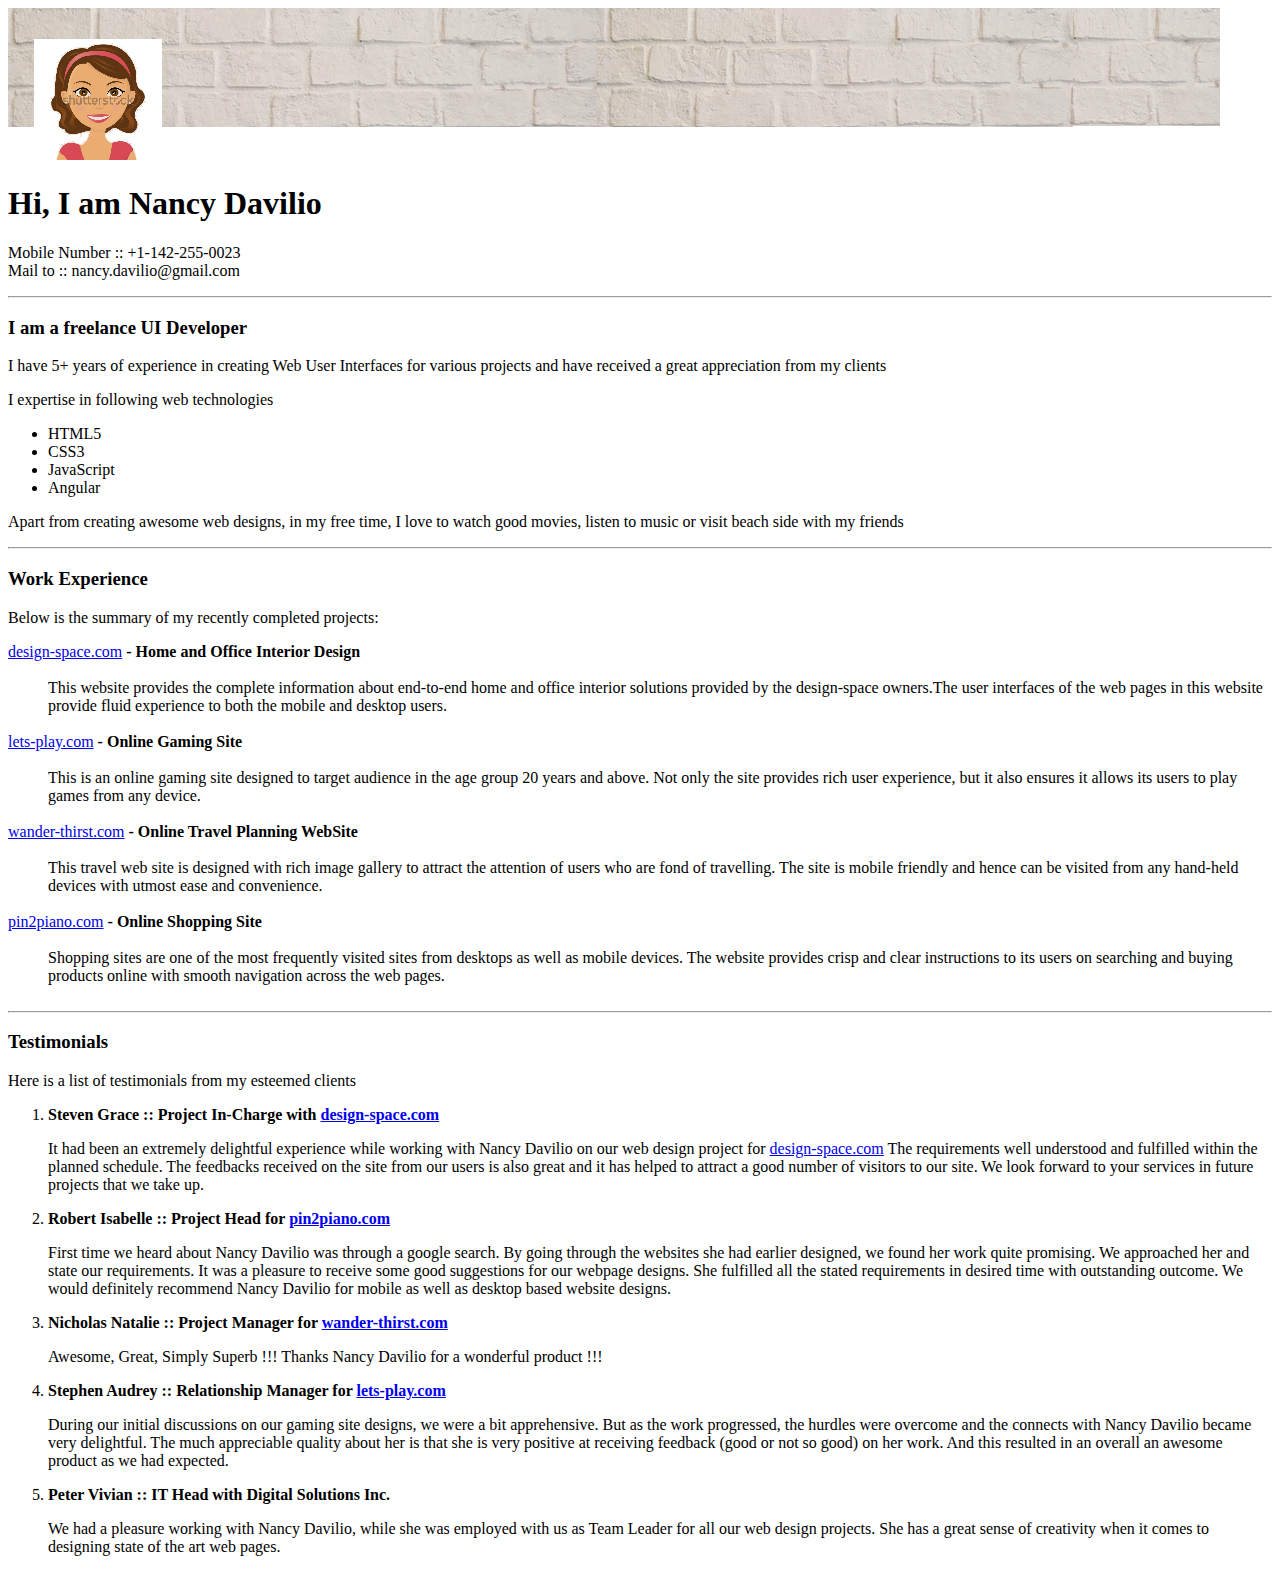
<file: HTML & CSS/Sprint 1/challenge-master-mc1-my-profile-page/mc1-my-profile-page/index.html>
<!-- Write code here -->
<!DOCTYPE html>
<html lang="en">

<head>
    <meta charset="UTF-8">
    <meta name="viewport" content="width=device-width, initial-scale=1.0">
    <title>Profile Page</title>
</head>

<body>
    <header>
        <img src="./images/banner.png" alt="profile">
        <h1>Hi, I am Nancy Davilio</h1>
        <p>Mobile Number :: +1-142-255-0023<br>Mail to :: nancy.davilio@gmail.com</p>
        <hr>
    </header>
    <main>
        <!--About Me-->
        <section>
            <h3>I am a freelance UI Developer</h3>
            <p>I have 5+ years of experience in creating Web User Interfaces for various projects and have received a
                great
                appreciation from my clients
            </p>
            <p>I expertise in following web technologies</p>
            <ul>
                <li>HTML5</li>
                <li>CSS3</li>
                <li>JavaScript</li>
                <li>Angular</li>
            </ul>
            <p>Apart from creating awesome web designs, in my free time, I love to watch good movies, listen to music or
                visit beach side with my friends
            </p>
            <hr>
        </section>
        <!--My Work Experience-->
        <section>
            <h3>Work Experience</h3>
            <p>Below is the summary of my recently completed projects:</p>
            <dl>
                <dt><a href="http://design-space.com">design-space.com</a><strong> - Home and Office Interior
                        Design</strong></dt><br>
                <dd>This website provides the complete information about end-to-end home and office interior solutions
                    provided by the design-space owners.The user interfaces of the web pages in this website provide
                    fluid experience to both the mobile and desktop users.
                </dd><br>
                <dt><a href="https://lets-play.com">lets-play.com</a><strong> - Online Gaming Site</strong></dt><br>
                <dd>This is an online gaming site designed to target audience in the age group 20 years and above. Not
                    only the site provides rich user experience, but it also ensures it allows its users to play games
                    from any device.
                </dd><br>
                <dt><a href="http://wander-thirst.com">wander-thirst.com</a><strong> - Online Travel Planning
                        WebSite</strong></dt><br>
                <dd>This travel web site is designed with rich image gallery to attract the attention of users who are
                    fond of travelling. The site is mobile friendly and hence can be visited from any hand-held devices
                    with utmost ease and convenience.
                </dd><br>
                <dt><a href="https://pin2piano.com">pin2piano.com</a><strong> - Online Shopping Site</strong></dt><br>
                <dd>Shopping sites are one of the most frequently visited sites from desktops as well as mobile devices.
                    The website provides crisp and clear instructions to its users on searching and buying products
                    online with smooth navigation across the web pages.
                </dd><br>
                <hr>
            </dl>
        </section>
        <!-- Testimonial section -->
        <section>
            <h3>Testimonials</h3>
            <p>Here is a list of testimonials from my esteemed clients</p>
            <ol>
                <li><strong>Steven Grace :: Project In-Charge with <a
                            href="http://design-space.com">design-space.com</a></strong></li>
                <p>It had been an extremely delightful experience while working with Nancy Davilio on our web design
                    project for <a href="http://design-space.com">design-space.com</a> The requirements well understood
                    and fulfilled within the planned
                    schedule. The feedbacks received on the site from our users is also great and it has helped to
                    attract a good number of visitors to our site. We look forward to your services in future projects
                    that we take up.
                </p>
                <li><strong>Robert Isabelle :: Project Head for <a
                            href="http://pin2piano.com">pin2piano.com</a></strong></li>
                <p>First time we heard about Nancy Davilio was through a google search. By going through the websites
                    she had earlier designed, we found her work quite promising. We approached her and state our
                    requirements. It was a pleasure to receive some good suggestions for our webpage designs. She
                    fulfilled all the stated requirements in desired time with outstanding outcome. We would definitely
                    recommend Nancy Davilio for mobile as well as desktop based website designs.
                </p>
                <li><strong>Nicholas Natalie :: Project Manager for <a
                            href="http://wander-thirst.com">wander-thirst.com</strong></a>
                </li>
                <p>Awesome, Great, Simply Superb !!! Thanks Nancy Davilio for a wonderful product !!!
                </p>
                <li><strong>Stephen Audrey :: Relationship Manager for <a
                            href="http://lets-play.com">lets-play.com</a></strong></li>
                <p>During our initial discussions on our gaming site designs, we were a bit apprehensive. But as the
                    work progressed, the hurdles were overcome and the connects with Nancy Davilio became very
                    delightful. The much appreciable quality about her is that she is very positive at receiving
                    feedback (good or not so good) on her work. And this resulted in an overall an awesome product as we
                    had expected.
                </p>
                <li><strong>Peter Vivian :: IT Head with Digital Solutions Inc.</strong></li>
                <p>We had a pleasure working with Nancy Davilio, while she was employed with us as Team Leader for all
                    our web design projects. She has a great sense of creativity when it comes to designing state of the
                    art web pages.
                </p>
            </ol>
        </section>
    </main>
</body>

</html>
</file>
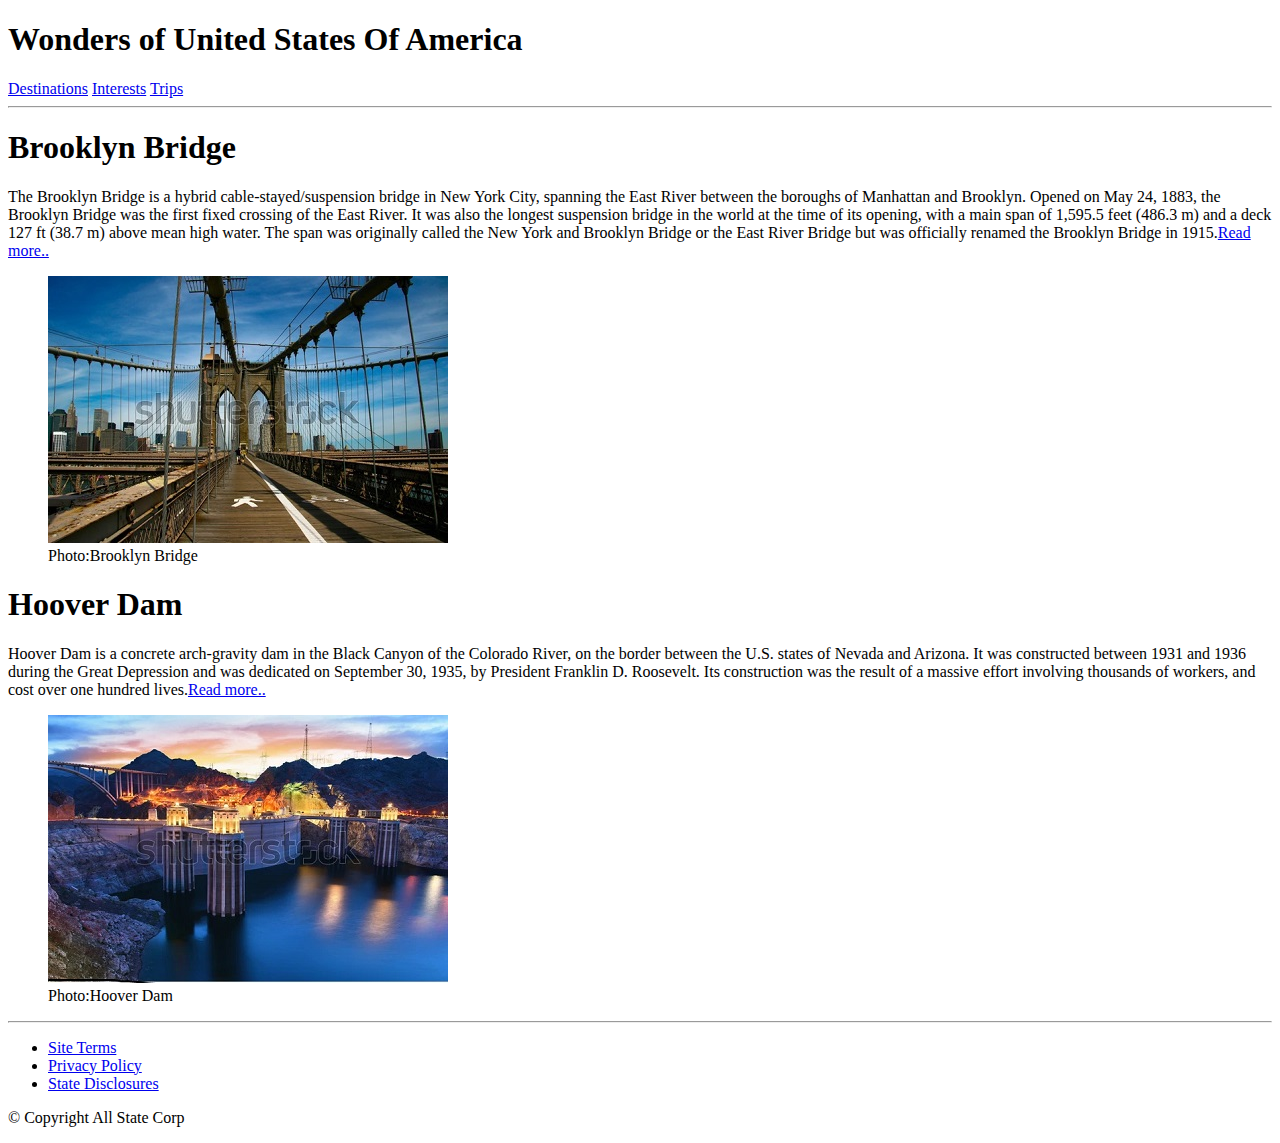
<file: HTML & CSS/Sprint 1/challenge-master-mc2-wonders-of-united-states-of-america/mc2-wonders-of-united-states-of-america/index.html>
<!--Write solution code here -->
<!DOCTYPE html>
<html lang="en">

<head>
    <meta charset="UTF-8">
    <meta name="viewport" content="width=device-width, initial-scale=1.0">
    <title>Document</title>
</head>

<body>
    <header>
        <h1>Wonders of United States Of America</h1>
        <nav>
            <a href="https://freedomdestinations.co.uk/blog/natural-wonders-of-the-usa">Destinations</a>
            <a href="https://freedomdestinations.co.uk/blog/natural-wonders-of-the-usa">Interests</a>
            <a href="https://freedomdestinations.co.uk/blog/natural-wonders-of-the-usa">Trips</a>
            <hr>
        </nav>
    </header>
    <main>
        <article>
            <section>
                <h1>Brooklyn Bridge</h1>
                <p>The Brooklyn Bridge is a hybrid cable-stayed/suspension bridge in New York City, spanning the East
                    River between the boroughs of Manhattan and Brooklyn. Opened on May 24, 1883, the Brooklyn Bridge
                    was the first fixed crossing of the East River. It was also the longest suspension bridge in the
                    world at the time of its opening, with a main span of 1,595.5 feet (486.3 m) and a deck 127 ft (38.7
                    m) above mean high water. The span was originally called the New York and Brooklyn Bridge or the
                    East River Bridge but was officially renamed the Brooklyn Bridge in 1915.<a href="https://en.wikipedia.org/wiki/Brooklyn_Bridge
                    ">Read more..</a>
                </p>
                <figure>
                    <img src="./images/brooklyn-bridge.jpg" alt="Brooklyn Bridge">
                    <figcaption>Photo:Brooklyn Bridge</figcaption>
                </figure>
            </section>
            <section>
                <h1>Hoover Dam</h1>
                <p>Hoover Dam is a concrete arch-gravity dam in the Black Canyon of the Colorado River, on the
                    border
                    between the U.S. states of Nevada and Arizona. It was constructed between 1931 and 1936 during
                    the
                    Great Depression and was dedicated on September 30, 1935, by President Franklin D. Roosevelt.
                    Its
                    construction was the result of a massive effort involving thousands of workers, and cost over
                    one
                    hundred lives.<a href="https://en.wikipedia.org/wiki/Hoover_Dam">Read more..</a>
                </p>
                <figure>
                    <img src="./images/hoover-dam.jpg" alt="Hoover Dam">
                    <figcaption>Photo:Hoover Dam</figcaption>
                </figure>
            </section>
        </article>
        <hr>
    </main>
    <footer>
        <section>
            <ul>
                <li><a href="#">Site Terms</a></li>
                <li><a href="#">Privacy Policy</a></li>
                <li><a href="#">State Disclosures</a></li>
            </ul>
            <p>&copy; Copyright All State Corp</p>
        </section>
    </footer>
</body>

</html>
</file>
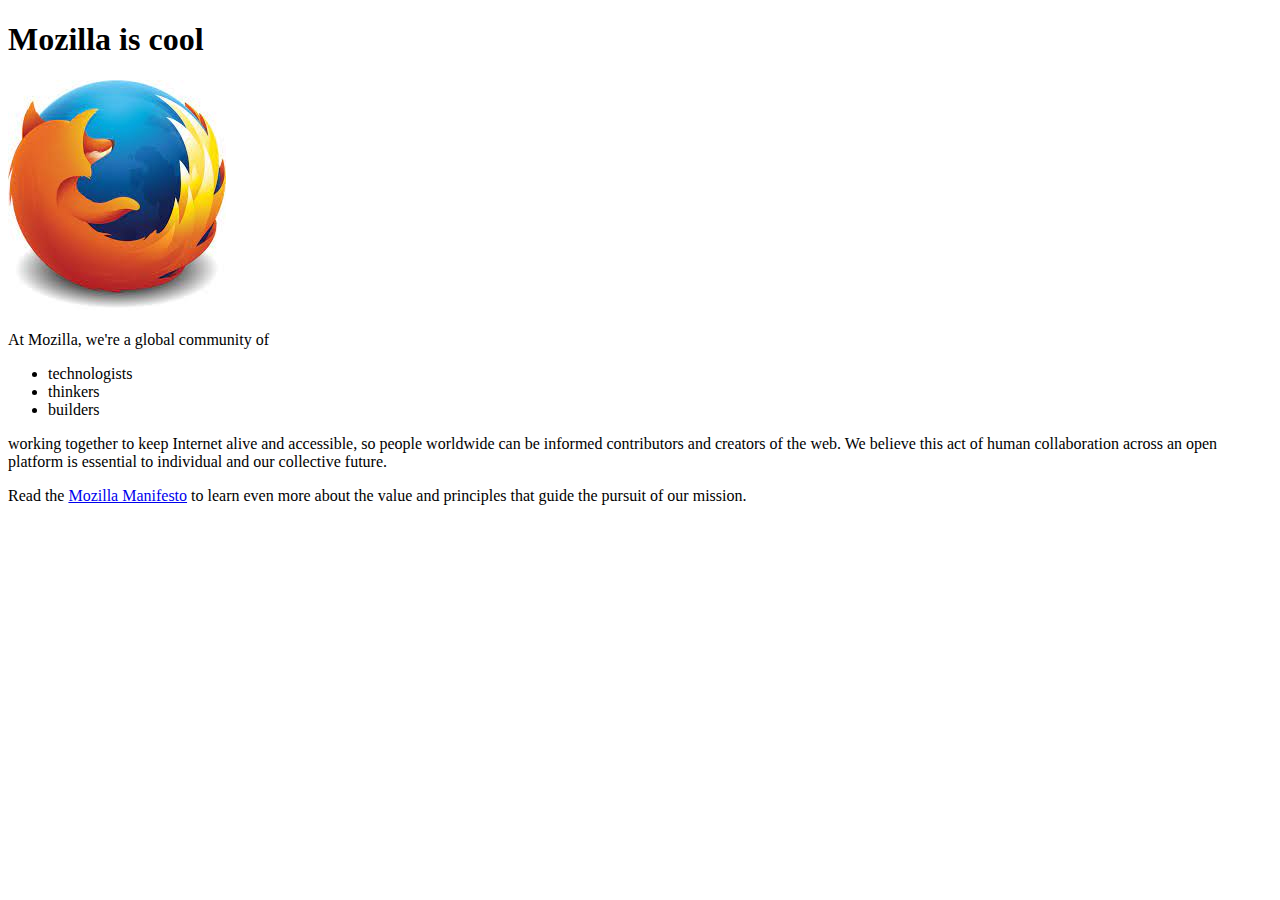
<file: HTML & CSS/Sprint 1/practice-exercises-master-pc1-first-web-page/pc1-first-web-page/index.html>
<!-- Write code here-->
<!DOCTYPE html>
<html lang="en">

<head>
    <meta charset="UTF-8">
    <meta name="viewport" content="width=device-width, initial-scale=1.0">
    <title>Mozilla</title>
</head>

<body>
    <header>
        <h1>Mozilla is cool</h1>
        <img src="./images/firefox-icon.jpeg" alt="Mozilla">
    </header>
    <main>
        <p>At Mozilla, we're a global community of </p>
        <ul>
            <li>technologists</li>
            <li>thinkers</li>
            <li>builders</li>
        </ul>
        <p>working together to keep Internet alive and accessible, so people worldwide can be informed contributors and
            creators of the web. We believe this act of human collaboration across an open platform is essential to
            individual and our collective future.</p>
        <p>Read the <a href="https://www.mozilla.org/en-US/about/manifesto/">Mozilla Manifesto</a> to learn even more
            about the value and principles that guide the pursuit of our mission.</p>
    </main>
</body>

</html>
</file>
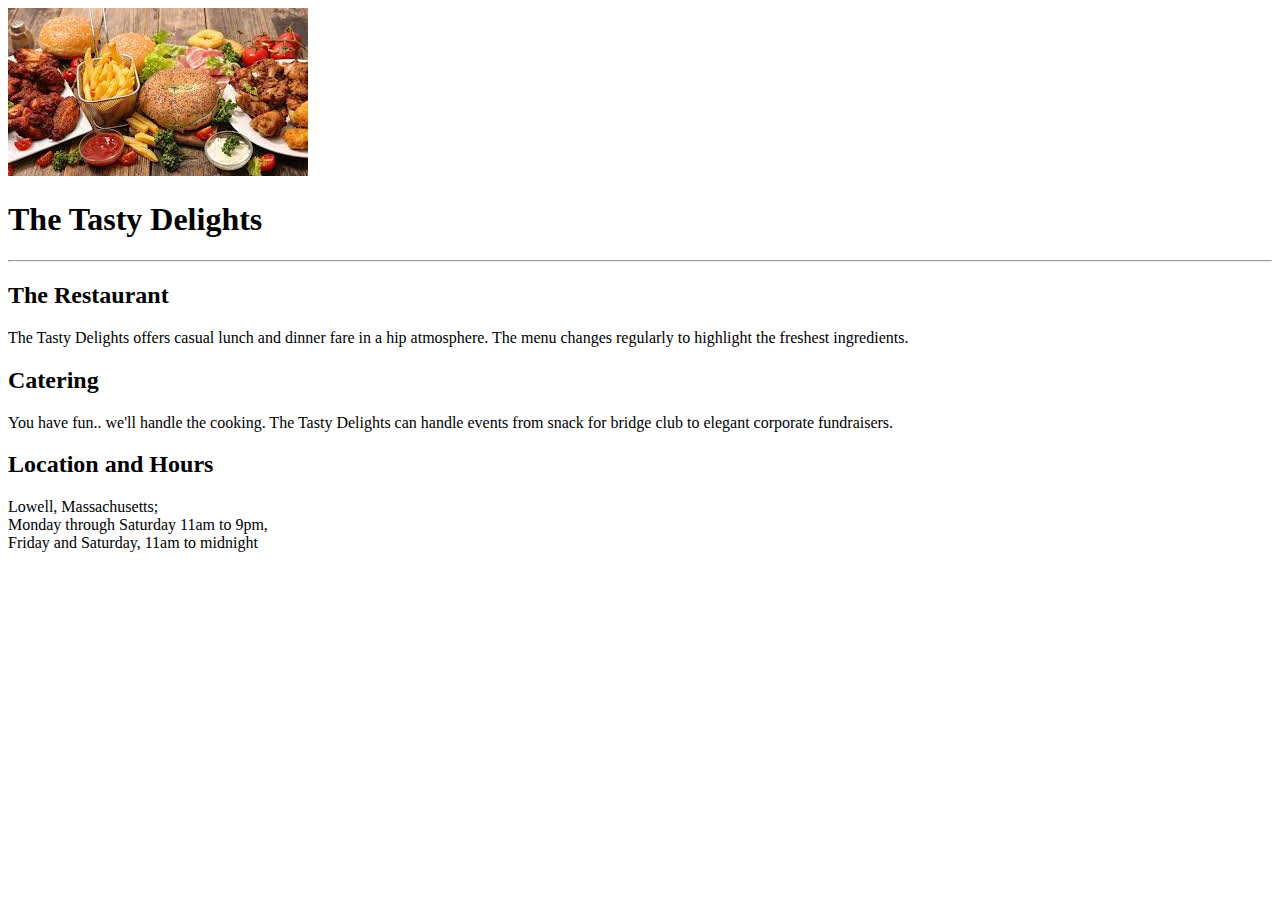
<file: HTML & CSS/Sprint 1/practice-exercises-master-pc2-tasty-delights/pc2-tasty-delights/index.html>
<!-- Write code here -->
<!DOCTYPE html>
<html lang="en">

<head>
    <meta charset="UTF-8">
    <meta name="viewport" content="width=device-width, initial-scale=1.0">
    <title>The Tasty Delights</title>
</head>

<body>
    <header>
        <img src="./images/food-items.jpeg" alt="The Tasty Delights">
        <h1>The Tasty Delights</h1>
        <hr>
    </header>
    <main>
        <section>
            <article>
                <h2>The Restaurant</h2>
                <p>The Tasty Delights offers casual lunch and dinner fare in a hip atmosphere. The menu changes
                    regularly to
                    highlight the freshest ingredients.</p>
            </article>
            <article>
                <h2>Catering</h2>
                <p>You have fun.. we'll handle the cooking. The Tasty Delights can handle events from snack for bridge
                    club
                    to
                    elegant corporate fundraisers.</p>
            </article>
            <article>
                <h2>Location and Hours</h2>
                <p>Lowell, Massachusetts;<br> Monday through Saturday 11am to 9pm,<br> Friday and Saturday, 11am to
                    midnight
                </p>
            </article>
        </section>
    </main>
</body>

</html>
</file>
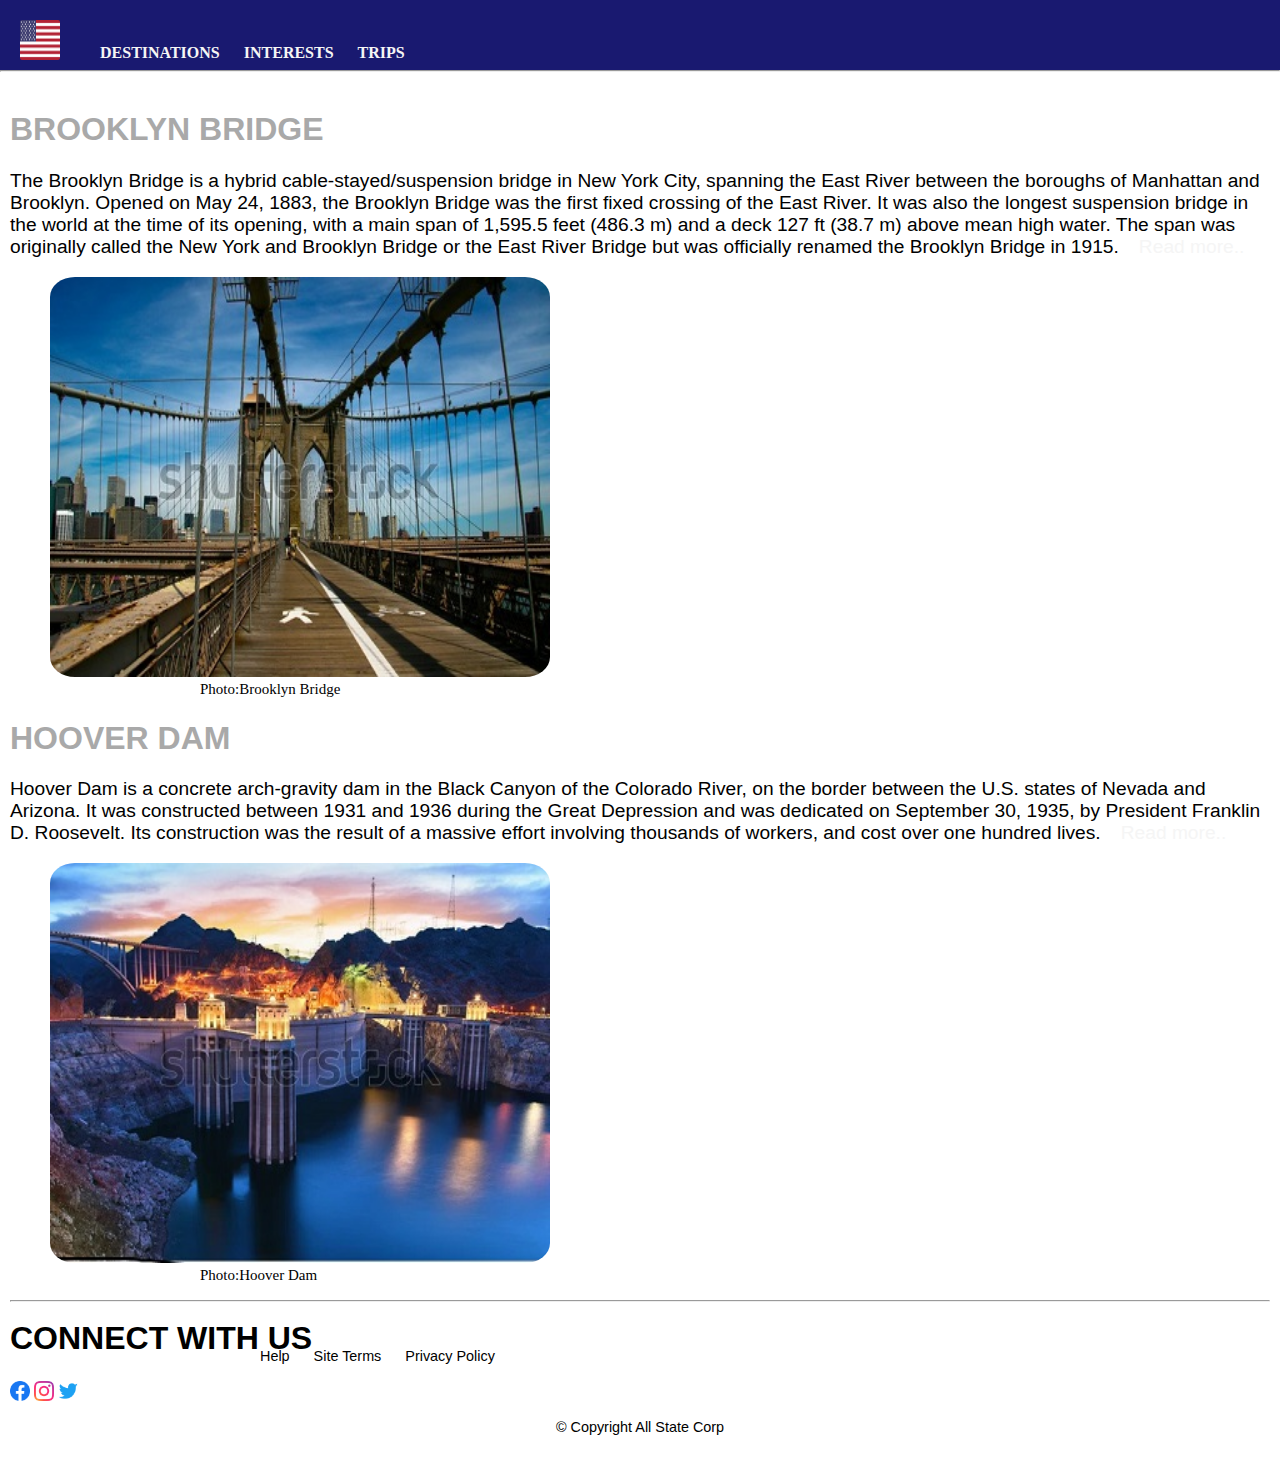
<file: HTML & CSS/Sprint 2/practice-exercises-master-pc2-wonders-of-usa/pc2-wonders-of-usa/index.html>
<!-- Write HTML code here -->
<!--Write solution code here -->
<!DOCTYPE html>
<html lang="en">

<head>
    <meta charset="UTF-8">
    <meta name="viewport" content="width=device-width, initial-scale=1.0">
    <link rel="stylesheet" href="css/style.css">
    <title>Wonders of United States Of America</title>
</head>

<body>
    <header>
        <img id="flag" src="./images/america-flag.png" alt="America">
        <nav>
            <a href="https://freedomdestinations.co.uk/blog/natural-wonders-of-the-usa" class="link1">Destinations</a>
            <a href="https://freedomdestinations.co.uk/blog/natural-wonders-of-the-usa">Interests</a>
            <a href="https://freedomdestinations.co.uk/blog/natural-wonders-of-the-usa">Trips</a>
            <hr>
        </nav>
    </header>
    <main>
        <article>
            <section>
                <h1 class="title">Brooklyn Bridge</h1>
                <p class="para">The Brooklyn Bridge is a hybrid cable-stayed/suspension bridge in New York City,
                    spanning the East
                    River between the boroughs of Manhattan and Brooklyn. Opened on May 24, 1883, the Brooklyn Bridge
                    was the first fixed crossing of the East River. It was also the longest suspension bridge in the
                    world at the time of its opening, with a main span of 1,595.5 feet (486.3 m) and a deck 127 ft (38.7
                    m) above mean high water. The span was originally called the New York and Brooklyn Bridge or the
                    East River Bridge but was officially renamed the Brooklyn Bridge in 1915.<a href="#">Read more..</a>
                </p>
                <figure>
                    <img class="image" src="./images/brooklyn-bridge.jpg" alt="Brooklyn Bridge">
                    <figcaption class="imageCap">Photo:Brooklyn Bridge</figcaption>
                </figure>
            </section>
            <section>
                <h1 class="title">Hoover Dam</h1>
                <p class="para">Hoover Dam is a concrete arch-gravity dam in the Black Canyon of the Colorado River, on
                    the
                    border
                    between the U.S. states of Nevada and Arizona. It was constructed between 1931 and 1936 during
                    the
                    Great Depression and was dedicated on September 30, 1935, by President Franklin D. Roosevelt.
                    Its
                    construction was the result of a massive effort involving thousands of workers, and cost over
                    one
                    hundred lives.<a href="#">Read more..</a>
                </p>
                <figure>
                    <img class="image" src="./images/hoover-dam.jpg" alt="Hoover Dam">
                    <figcaption class="imageCap">Photo:Hoover Dam</figcaption>
                </figure>
            </section>
        </article>
        <hr>
    </main>
    <footer>
        <section>
            <h1 class="connect">Connect with us</h1>
            <ul>
                <li><a class="footerlink" href="#">Help</a></li>
                <li><a class="footerlink" href="#">Site Terms</a></li>
                <li><a class="footerlink" href="#">Privacy Policy</a></li>
            </ul>
            <div class="connectLogo">
                <img src="images/facebook.png" alt="Facebook">
                <img src="images/instagram.png" alt="Instagram">
                <img src="images/twitter.png" alt="twitter">
            </div>
            <p class="fottertext">&copy; Copyright All State Corp</p>
        </section>
    </footer>
</body>

</html>
</file>
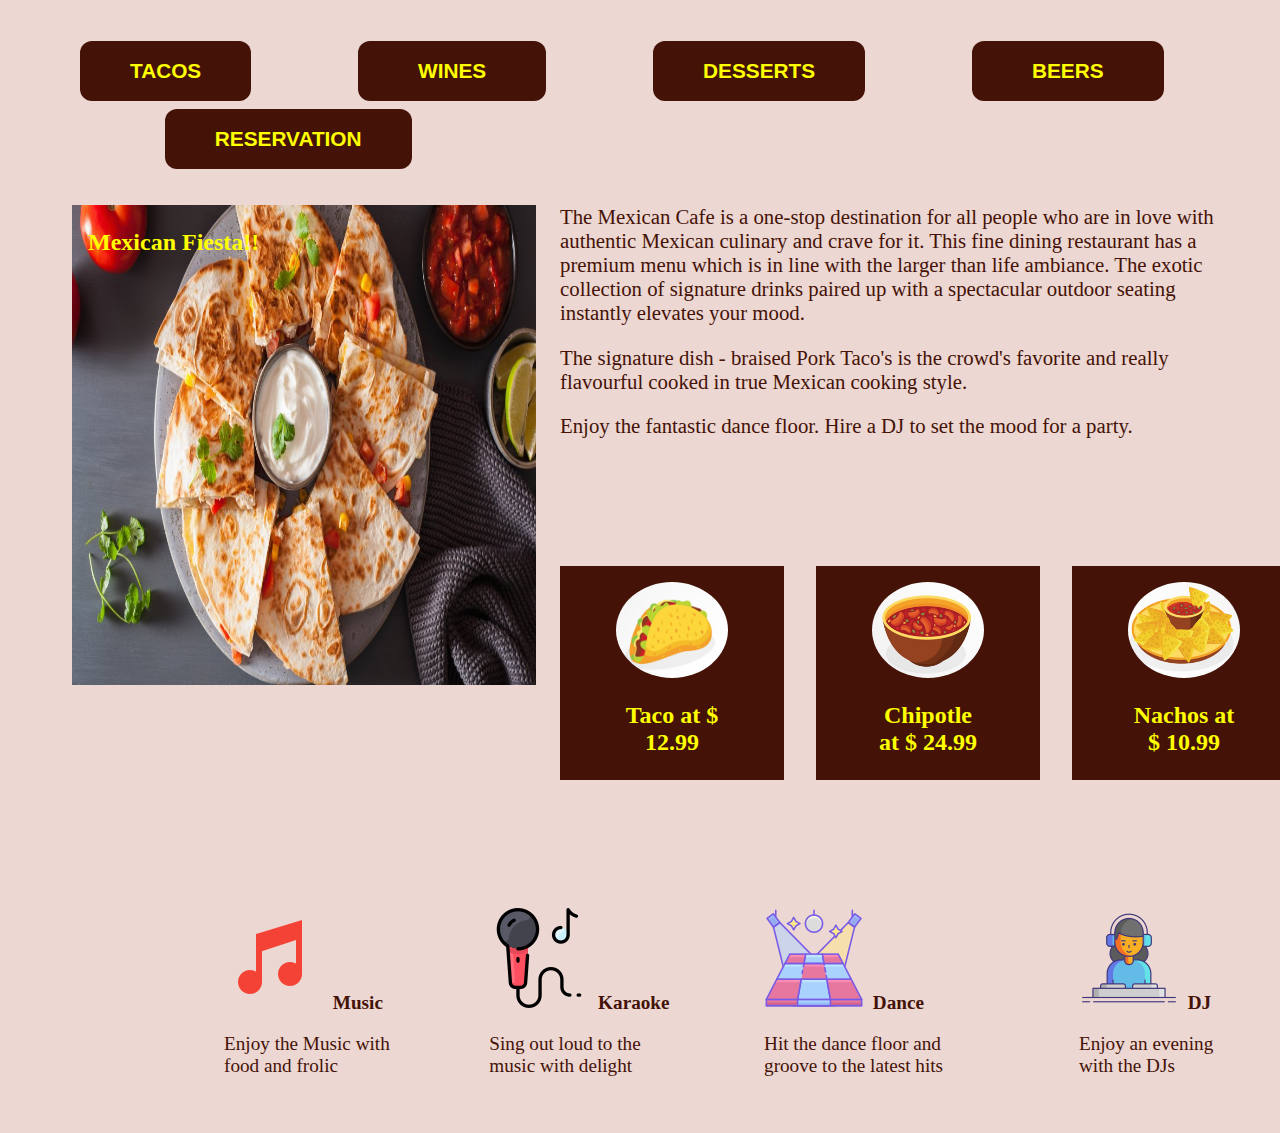
<file: HTML & CSS/Sprint 3/challenge-master/mc1-mexican-cafe/index.html>
<!-- Write HTML code here -->
<!DOCTYPE html>
<html lang="en">

<head>
    <meta charset="UTF-8">
    <meta name="viewport" content="width=device-width, initial-scale=1.0">
    <link rel="stylesheet" href="css/style.css">
    <title>Mexican Cafe</title>
</head>

<body>
    <header>
        <button class="btn0"><a href="#">Tacos</a></button>
        <button class="btn1"><a href="#">Wines</a></button>
        <button class="btn2"><a href="#">Desserts</a></button>
        <button class="btn3"><a href="#">Beers</a></button>
        <button class="btn4"><a href="#">Reservation</a></button>
    </header>
    <main>
        <section>
            <article class="artical1">
                <p id="title">Mexican Fiesta!!</p>
                <img id="taco" src="assests/taco.jpg" alt="taco">
                <article class="artical_p">
                    <p>The Mexican Cafe is a one-stop destination for all people who are in love with authentic Mexican
                        culinary and crave for it. This fine dining restaurant has a premium menu which is in line with
                        the
                        larger than life ambiance. The exotic collection of signature drinks paired up with a
                        spectacular
                        outdoor seating instantly elevates your mood.
                    </p>
                    <p>The signature dish - braised Pork Taco's is the crowd's favorite and really flavourful cooked in
                        true
                        Mexican cooking style.
                    </p>
                    <p>Enjoy the fantastic dance floor. Hire a DJ to set the mood for a party.
                    </p>
                </article>
                <article class="icon">
                    <div class="icon1">
                        <img id="taco-icon" src="assests/taco1-icon.PNG" alt="taco">
                        <p id="taco-p">Taco at $ 12.99</p>
                    </div>
                    <div class="icon2">
                        <img id="chipotle-icon" src="assests/chipotle1-icon.jpg" alt="chipotle">
                        <p id="chipotle-p">Chipotle at $ 24.99</p>
                    </div>
                    <div class="icon3">
                        <img id="nachos-icon" src="assests/nachos1-icon.PNG" alt="nachos">
                        <p id="nachos-p">Nachos at $ 10.99</p>
                    </div>
                </article>
            </article>
        </section>
    </main>
    <footer>
        <div class="music">
            <img class="img" src="assests/icons8-musical-notes-96.png" alt="music">
            <p class="music-t">Music</p>
            <p class="music-p">Enjoy the Music with food and frolic
            </p>
        </div>
        <div class="karaoke">
            <img class="img" src="assests/icons8-karaoke-100.png" alt="karaoke">
            <p class="music-t">Karaoke</p>
            <p class="music-p">Sing out loud to the music with delight
            </p>
        </div>
        <div class="dance">
            <img class="img" src="assests/icons8-dance-floor-100.png" alt="dance">
            <p class="music-t">Dance</p>
            <p class="music-p">Hit the dance floor and groove to the latest hits
            </p>
        </div>
        <div class="dj">
            <img class="img" src="assests/icons8-dj-100.png" alt="dj">
            <p class="music-t">DJ</p>
            <p class="music-p">Enjoy an evening with the DJs
            </p>
        </div>
    </footer>
</body>

</html>
</file>
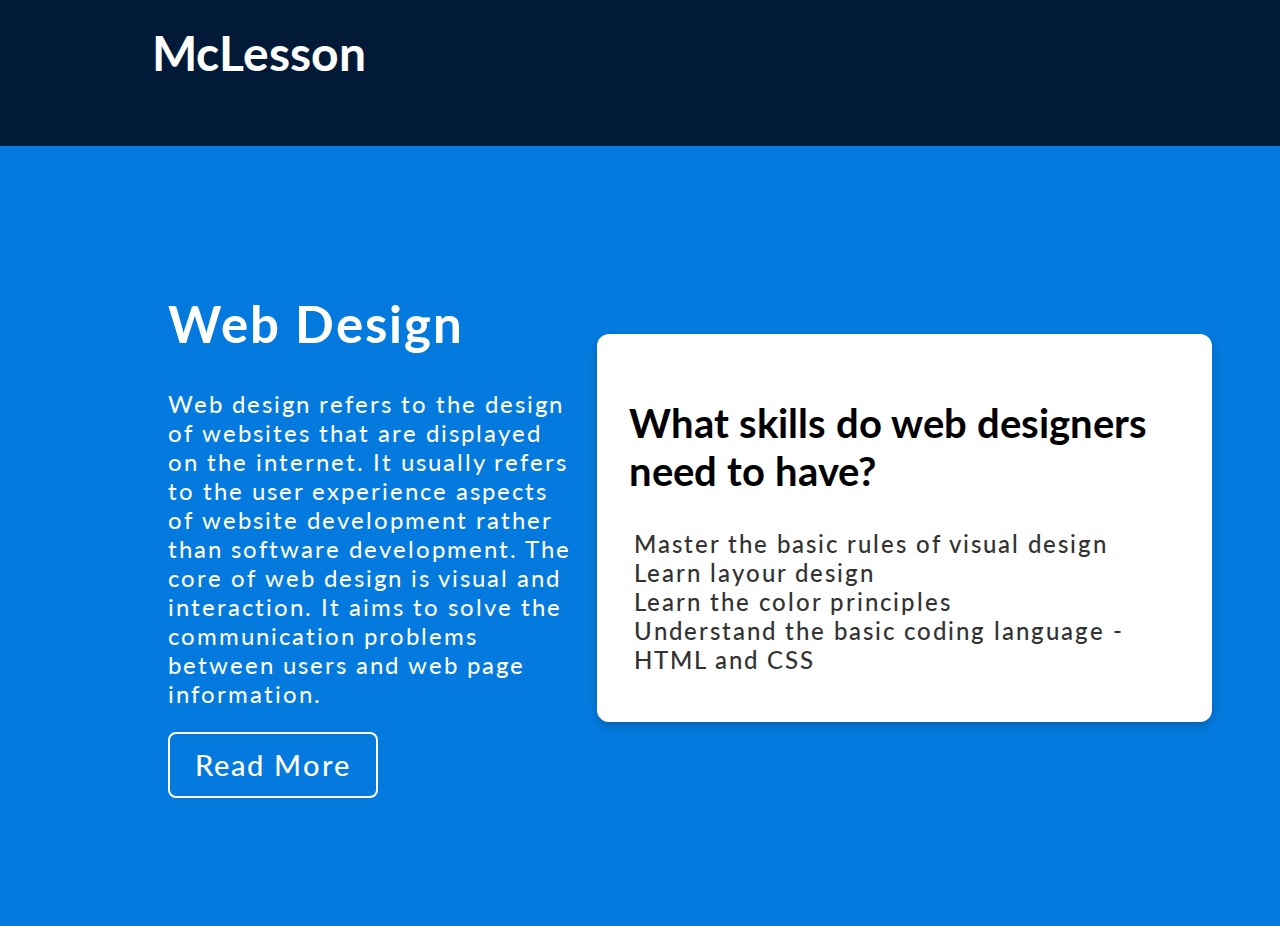
<file: HTML & CSS/Sprint 4/practice-exercises-master/pc1-mclesson/index.html>
<!DOCTYPE html>
<html lang="en">

<head>
    <meta charset="UTF-8">
    <meta http-equiv="X-UA-Compatible" content="IE=edge">
    <meta name="viewport" content="width=device-width, initial-scale=1.0">
    <link rel="stylesheet" href="https://fonts.googleapis.com/css2?family=Lato:ital,wght@0,100;1,300&display=swap​">
    <link rel="stylesheet" href="css/style.css">
</head>

<body>
    <!-- Navbar -->
    <div class="header">
        <div id="header">
            <h1>McLesson</h1>
            <nav>
                <ul>
                    <li class="nav_item"><a class="nav_link" href="#">Home</a></li>
                    <li class="nav_item"><a class="nav_link" href="#">Features</a></li>
                    <li class="nav_item"><a class="nav_link" href="#">Docs</a></li>
                </ul>
            </nav>
        </div>
    </div>
    <!-- Hero Unit -->
    <section>
        <div id="main">
            <div class="main">
                <h1>Web Design</h1>
                <p>Web design refers to the design of websites that are displayed on the internet.
                    It usually refers to the user experience aspects of website development rather
                    than software development. The core of web design is visual and interaction.
                    It aims to solve the communication problems between users and web page information.</p>
                <a href="Features.html">Read More</a>
            </div>
            <div class="main-aside">
                <h2>What skills do web designers need to have? </h2>
                <ul>
                    <li>Master the basic rules of visual design</li>
                    <li>Learn layour design</li>
                    <li>Learn the color principles</li>
                    <li>Understand the basic coding language - HTML and CSS</li>
                </ul>
            </div>
        </div>
    </section>
</body>

</html>
</file>
<file: HTML & CSS/Sprint 2/practice-exercises-master-pc2-wonders-of-usa/pc2-wonders-of-usa/css/style.css>
/* Write CSS code here */
header{
    background-color: midnightblue;
    font-weight: bold;
    text-transform: uppercase;
}
#flag{
    width : 40px;
    height: 40px;
    border-radius:5%;
    margin-bottom: -20px;
    margin-left: 20px;
    margin-top: 20px;
}
a{
    text-decoration: none;
    color: whitesmoke;
    display: inline-block;
    padding-left: 20px;
}
.link1{
    padding-left: 100px;
}
.title{
    text-transform: uppercase;
    color: darkgray;
    font-family: 'Segoe UI', Tahoma, Geneva, Verdana, sans-serif;
}
.connect{
    text-transform: uppercase;
    font-family: 'Segoe UI', Tahoma, Geneva, Verdana, sans-serif;
    margin-top: -.8%;
}
.para{
    font-family: 'Gill Sans', 'Gill Sans MT', Calibri, 'Trebuchet MS', sans-serif;
    font-size: 1.2rem;
}
.image{
    width: 500px;
    height: 400px;
    border-radius:5%;
}
.imageCap{
    font-size: 15px;
    margin-left: 150px;
}
main{
    padding: 10px 10px;
}
.footerlink{
    color: black;
    text-decoration: none;
}
img{
    width: 20px;
    height: 20px;
    display: inline-block;
}
li{
    display: inline-block;
    font-family: sans-serif;
    font-size: .9rem;
}
ul{
    padding-left: 230px;
    margin-top: -2.5%;
}
.fottertext{
    font-family: sans-serif;
    font-size: .9rem;
    columns: #171717;
    text-align: center;
    margin-bottom: 1%;
}
footer{
    padding: 10px 10px;
}
body{
    margin: 0;
}
</file>
<file: HTML & CSS/Sprint 3/challenge-master/mc1-mexican-cafe/css/style.css>
/* Write CSS code here */
body{
    background-color: #ecd7d2;
    margin-left: 4rem;
    margin-top: 2.3rem;
    margin-bottom: 2.3rem;
    margin-right: 3rem;
    color: #451207;

}
button{
    background-color: #451207;
    border: none;
    padding-top: 18px;
    padding-bottom: 18px;
    text-align: center;
    text-transform: uppercase;
    display: inline-block;
    font-size: 1.3rem;
    margin: 4px 2px;
    cursor: pointer;
}
.btn0{
    margin-left: 1rem;
    border-radius: 12px;
    padding-left: 50px;
    padding-right: 50px;
}
.btn1{
    margin-left: 6.3rem;
    border-radius: 12px;
    padding-left: 60px;
    padding-right: 60px;
}
.btn2{
    margin-left: 6.3rem;
    border-radius: 12px;
    padding-left: 50px;
    padding-right: 50px;
}
.btn3{
    margin-left: 6.3rem;
    border-radius: 12px;
    padding-left: 60px;
    padding-right: 60px;
}
.btn4{
    margin-left: 6.3rem;
    border-radius: 12px;
    padding-left: 50px;
    padding-right: 50px;
}
a{
    text-decoration: none;
    color: yellow;
    font-weight: bold;
}
.artical1{
    margin-top: 2rem;
    margin-left: 0.5rem ;
    position: relative;
}
#title{
    position: absolute;
    padding-left: 1rem;
    font-size: 1.5rem;
    color: yellow;
    font-weight: bold;
}
#taco{
    width: 40%;
    float: left;
    margin-right: 1.5rem;
    height: 30rem;
}
.artical_p{
    font-size: 1.3rem;
}
.icon1{
    background-color: #451207;
    padding-top: 1rem;
    padding-left: 3.5rem;
    padding-right: 3.5rem;
    text-align: center;
    margin-top: 6.7rem;
}
.icon2{
    background-color: #451207;
    padding-top: 1rem;
    padding-left: 3.5rem;
    padding-right: 3.5rem;
    text-align: center;
    margin-top: 6.7rem;
    margin-left: 2rem;
}
.icon3{
    background-color: #451207;
    padding-top: 1rem;
    padding-left: 3.5rem;
    padding-right: 3.5rem;
    text-align: center;
    margin-top: 6.7rem;
    margin-left: 2rem;
}
#taco-p{
    color: yellow;
    font-size: 1.5rem;
    font-weight: bold;
}
#chipotle-p{
    color: yellow;
    font-size: 1.5rem;
    font-weight: bold;
}
#nachos-p{
    color: yellow;
    font-size: 1.5rem;
    font-weight: bold;
}
.icon{
    display: flex;
}
#taco-icon{
    width: 7rem;
    height: 6rem;
    border-radius: 50%;
    display: block;
    margin-left: auto;
    margin-right: auto;
}
#chipotle-icon{
    width: 7rem;
    height: 6rem;
    border-radius: 50%;
    display: block;
    margin-left: auto;
    margin-right: auto;
}
#nachos-icon{
    width: 7rem;
    height: 6rem;
    border-radius: 50%;
    display: block;
    margin-left: auto;
    margin-right: auto;
}
footer{
    display: inline-flex;
    margin-top: 8rem;
    margin-left: 5rem;
}
.img{
    float: left;
}
.music-p{
    clear: left;
    font-size: 1.2rem;

}
.music-t{
    margin-left: 6.8rem;
    font-weight: bold;
    font-size: 1.2rem;
    padding-top: 4rem;
}
.music{
    margin-left: 5rem;
}
.karaoke{
    margin-left: 5rem;
}
.dance{
    margin-left: 5rem;
}
.dj{
    margin-left: 5rem;
}
</file>
<file: HTML & CSS/Sprint 4/practice-exercises-master/pc1-mclesson/css/style.css>
/* Write CSS code here */
/* latin-ext */
body {
    font-family: 'Lato';
    font-style: normal;
    font-weight: 400;
    font-display: swap;
    background-color: #047ade;
}

.header {
    background: #011a37 !important;
    margin: -1rem;
}

#header {
    display: flex;
    flex-direction: row;
    justify-content: flex-start;
    margin-left: 10rem;
    font-size: 1.5rem;
    font-weight: bold;
    color: #fff;
}

nav {
    display: flex;
    justify-content: flex-end;
    margin-top: 1.2rem;
    margin-left: 70rem;
    margin-right: 5rem;
}

.nav_item {
    display: inline-block;
    margin-left: 2rem;
}

.nav_link {
    color: #fff;
    font-size: 1.5rem;
    font-weight: normal;
    text-decoration: none;
    position: relative;
}

.nav_link::after {
    content: "";
    height: 2.5px;
    width: 100%;
    background-color: #fff;
    position: absolute;
    left: 0;
    bottom: -15px;
    opacity: 0;
    transition: all 0.5s;
    pointer-events: none;
}

.nav_link:hover::after {
    opacity: 1;
}

.main {
    color: #fff;
    letter-spacing: 2px;
    align-items: center;
    margin-left: 10rem;
}

.main>a {
    text-decoration: none;
    color: #fff;
    font-size: 1.8rem;
    padding: 14px 25px;
    text-align: center;
    display: inline-block;
    border: 2px solid #fff;
    border-radius: 8px;
    font-weight: 500;
}

.main>p {
    font-size: 1.5rem;
}

#main {
    display: grid;
    grid-template-columns: 45% 55%;
    margin-top: 8rem;
    margin-bottom: 8rem;
    align-items: center;
    grid-gap: 20px;
}

.main-aside {
    background-color: #fff;
    box-shadow: 0 4px 8px 0 rgba(0, 0, 0, 0.2);
    border-radius: 12px;
    justify-content: center;
    padding: 2rem;
    margin-right: 5rem;
}

.main-aside>ul>li {
    list-style-type: none;
    margin-left: -2.2rem;
    font-size: 1.5rem;
    font-weight: 500;
    letter-spacing: 2px;
    color: #333;
}

.main-aside>h2 {
    font-size: 2.5rem;
    font-weight: bolder;
}

.main>h1 {
    font-size: 3.2rem;
    font-weight: bolder;
}

@media screen and (max-width: 480px) {
    #main {
        display: grid;
        grid-template-columns: 100%;
        align-items: center;
        grid-gap: 20px;
        margin-top: 8rem;
        margin-bottom: 8rem;
    }
    #header>h1{
        margin-right: -73rem;
        margin-top: 2.4rem;
        margin-left: -7.5rem;
        font-size: 2rem;
        font-weight: bold;
    }
    .nav_link{
        font-size: 1rem;
        width: auto;
    }
    .nav_item{
        margin-left: 2rem;
    }
    nav{
        display: flex;
        justify-content: center;
    }
    #main{
        margin: 1.2rem;
    }
    .main{
        margin-left: 0.2rem;
    }
    .main>h1{
        font-size: 2.3rem;
        font-weight: bold;
    }
    p{
        font-size: 1.2rem;
        letter-spacing: 2px;
        font-weight: bold;
    }
    .main>a{
        font-size: 1.3rem;
        font-weight: bold;
        padding-right: 2.5rem;
        padding-left: 2.5rem;
    }
    h2{
        margin-top: -0.2rem;
        font-size: 5px;
        font-weight: bold;
    }
    .main-aside>ul>li{
        font-size: 1.3rem;
        letter-spacing: 2px;
        font-weight: bold;
    }
    .main-aside{
        width: 85%;
        margin-top: 2.5rem;
    }
}
</file>
